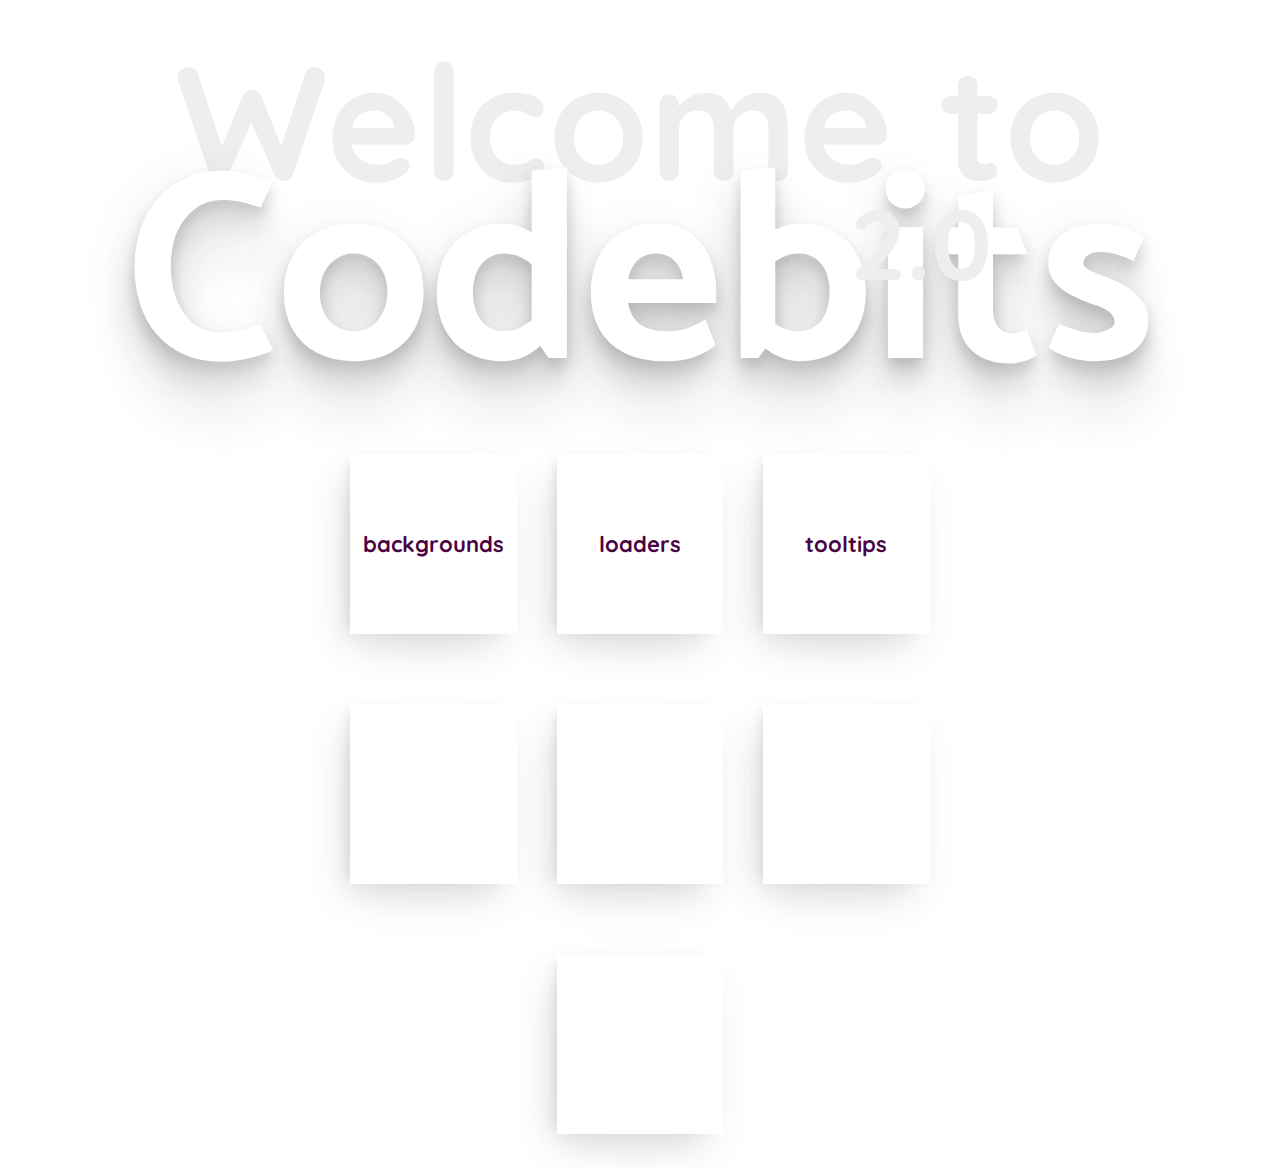
<file: index.html>
<!DOCTYPE HTML>
<html>
  <head>
    <title>Welcome to Codebits</title>
    <link rel="stylesheet" type="text/css" href="style.css">
    <link href="https://fonts.googleapis.com/css?family=Quicksand:400,700&display=swap" rel="stylesheet">
    <link href="https://fonts.googleapis.com/css?family=Catamaran:700&display=swap" rel="stylesheet">
  </head>

  <body>
    <header class = "main__header">
      Welcome to <span class = "main__header-title">Codebits</span><sup>2.0</sup>
    </header>
    <section class = "gallery__container">
      <div class = "gallery__element backgrounds">
        <a href="backgrounds.html">backgrounds</a>
      </div>
      <div class = "gallery__element loaders">
        <a href="loaders.html">loaders</a>
      </div>
      <div class = "gallery__element tooltips">
        <a href="tooltips.html">tooltips</a>
      </div>
    </div>
      <div class = "gallery__element">
      </div>
      <div class = "gallery__element">
      </div>
      <div class = "gallery__element">
      </div>
      <div class = "gallery__element">
      </div>
    </section>
  </body>
</html>
</file>
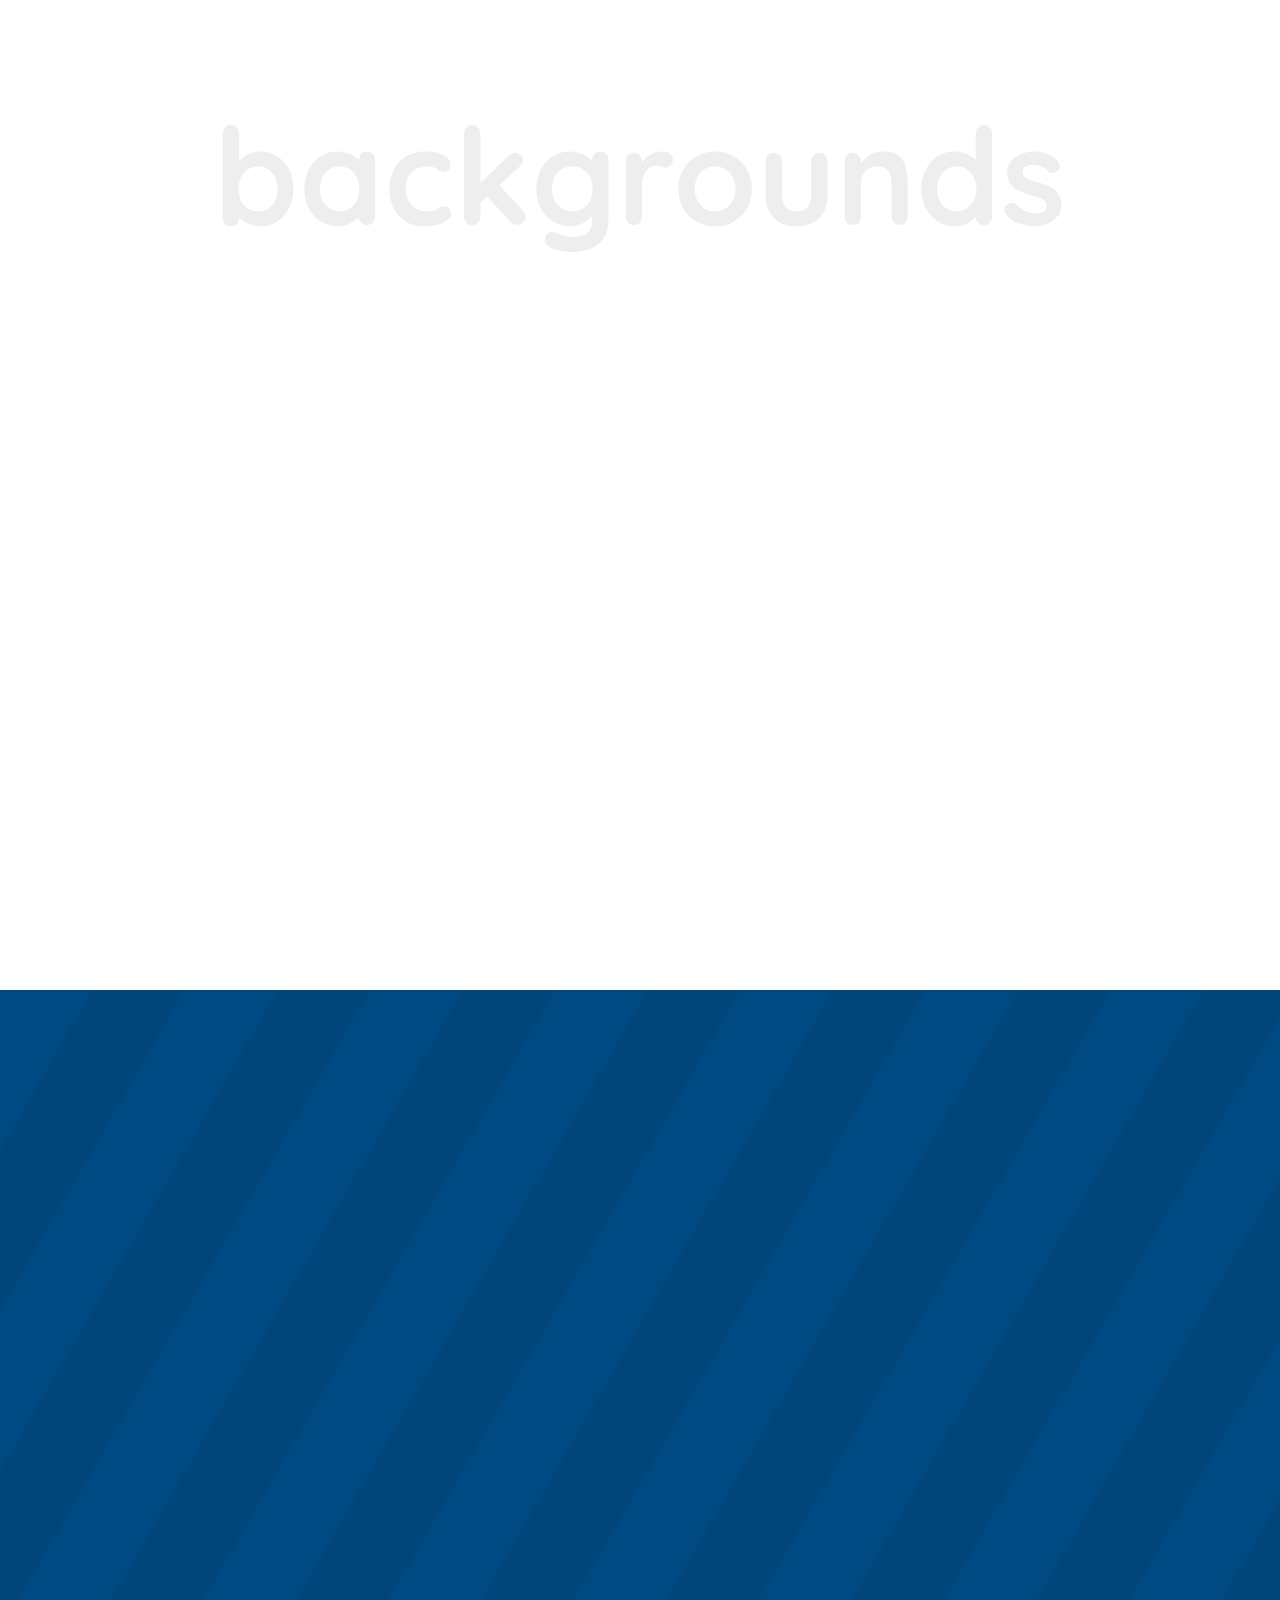
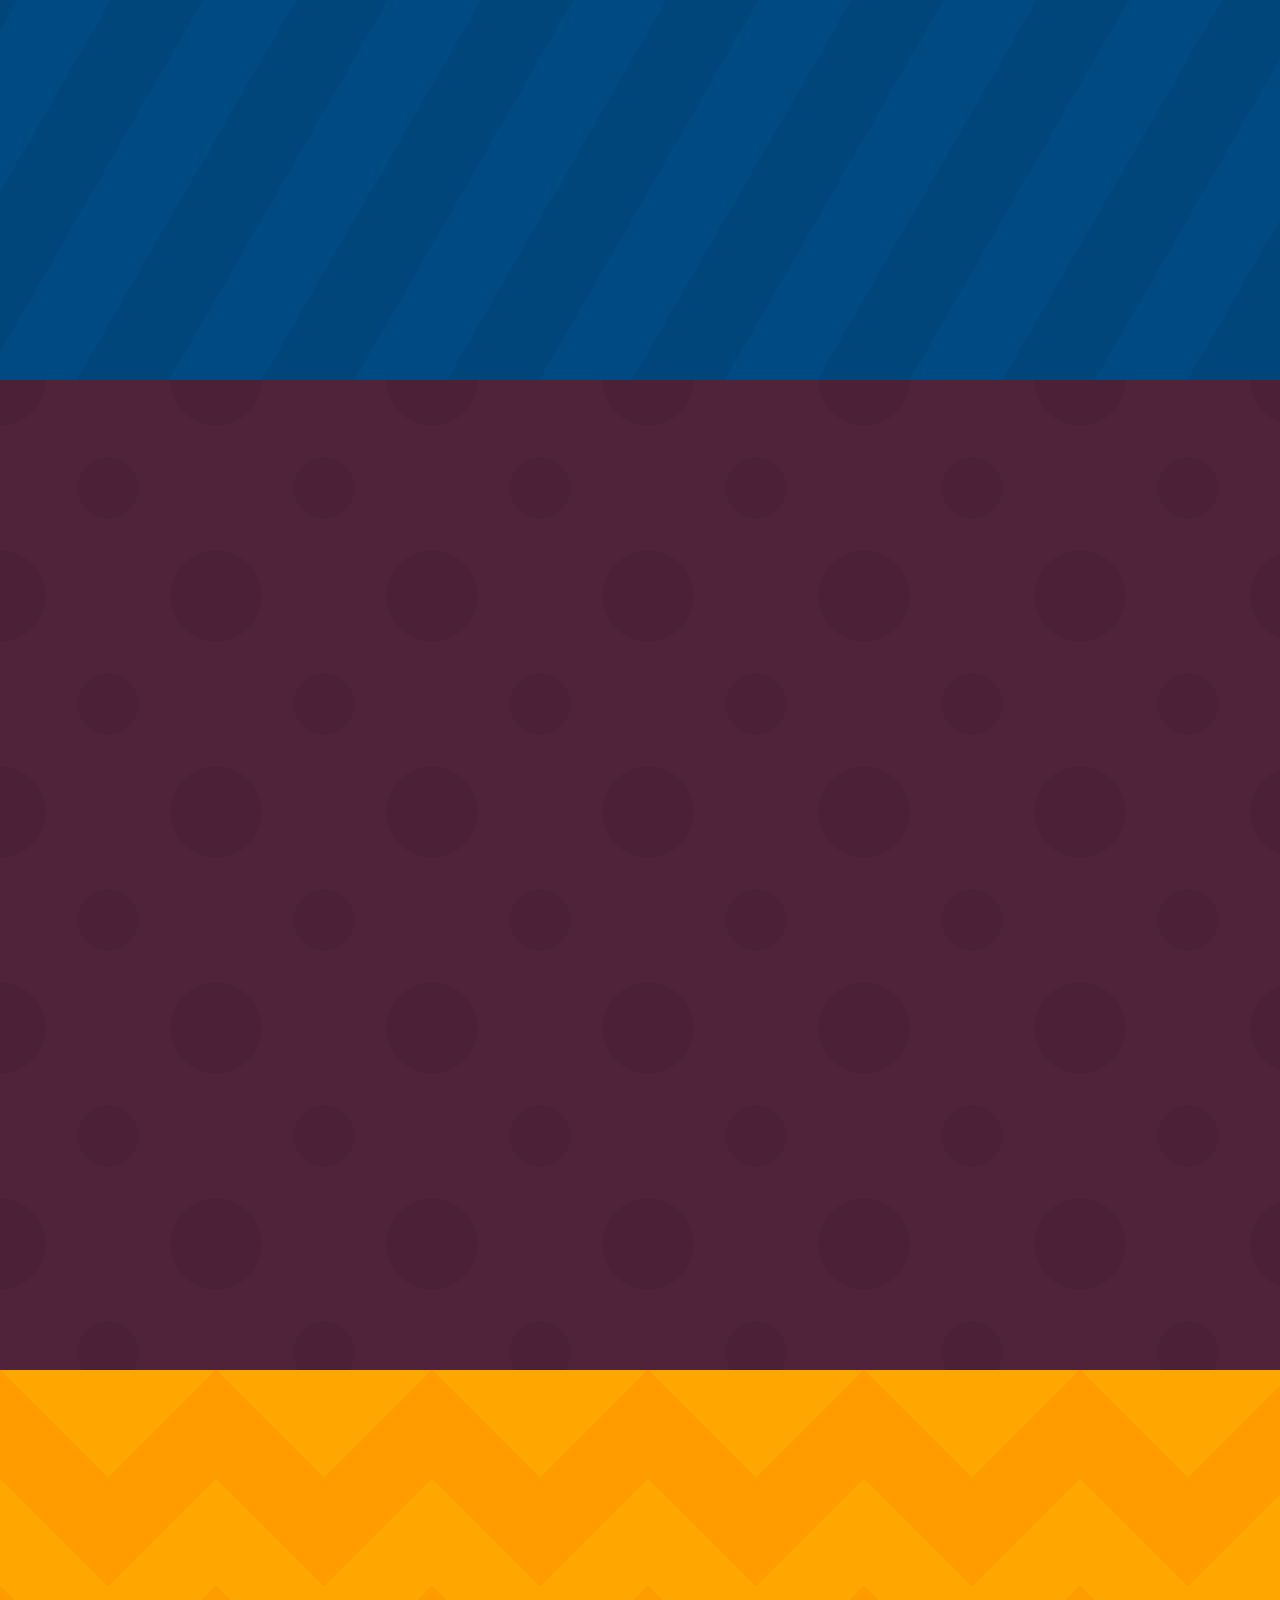
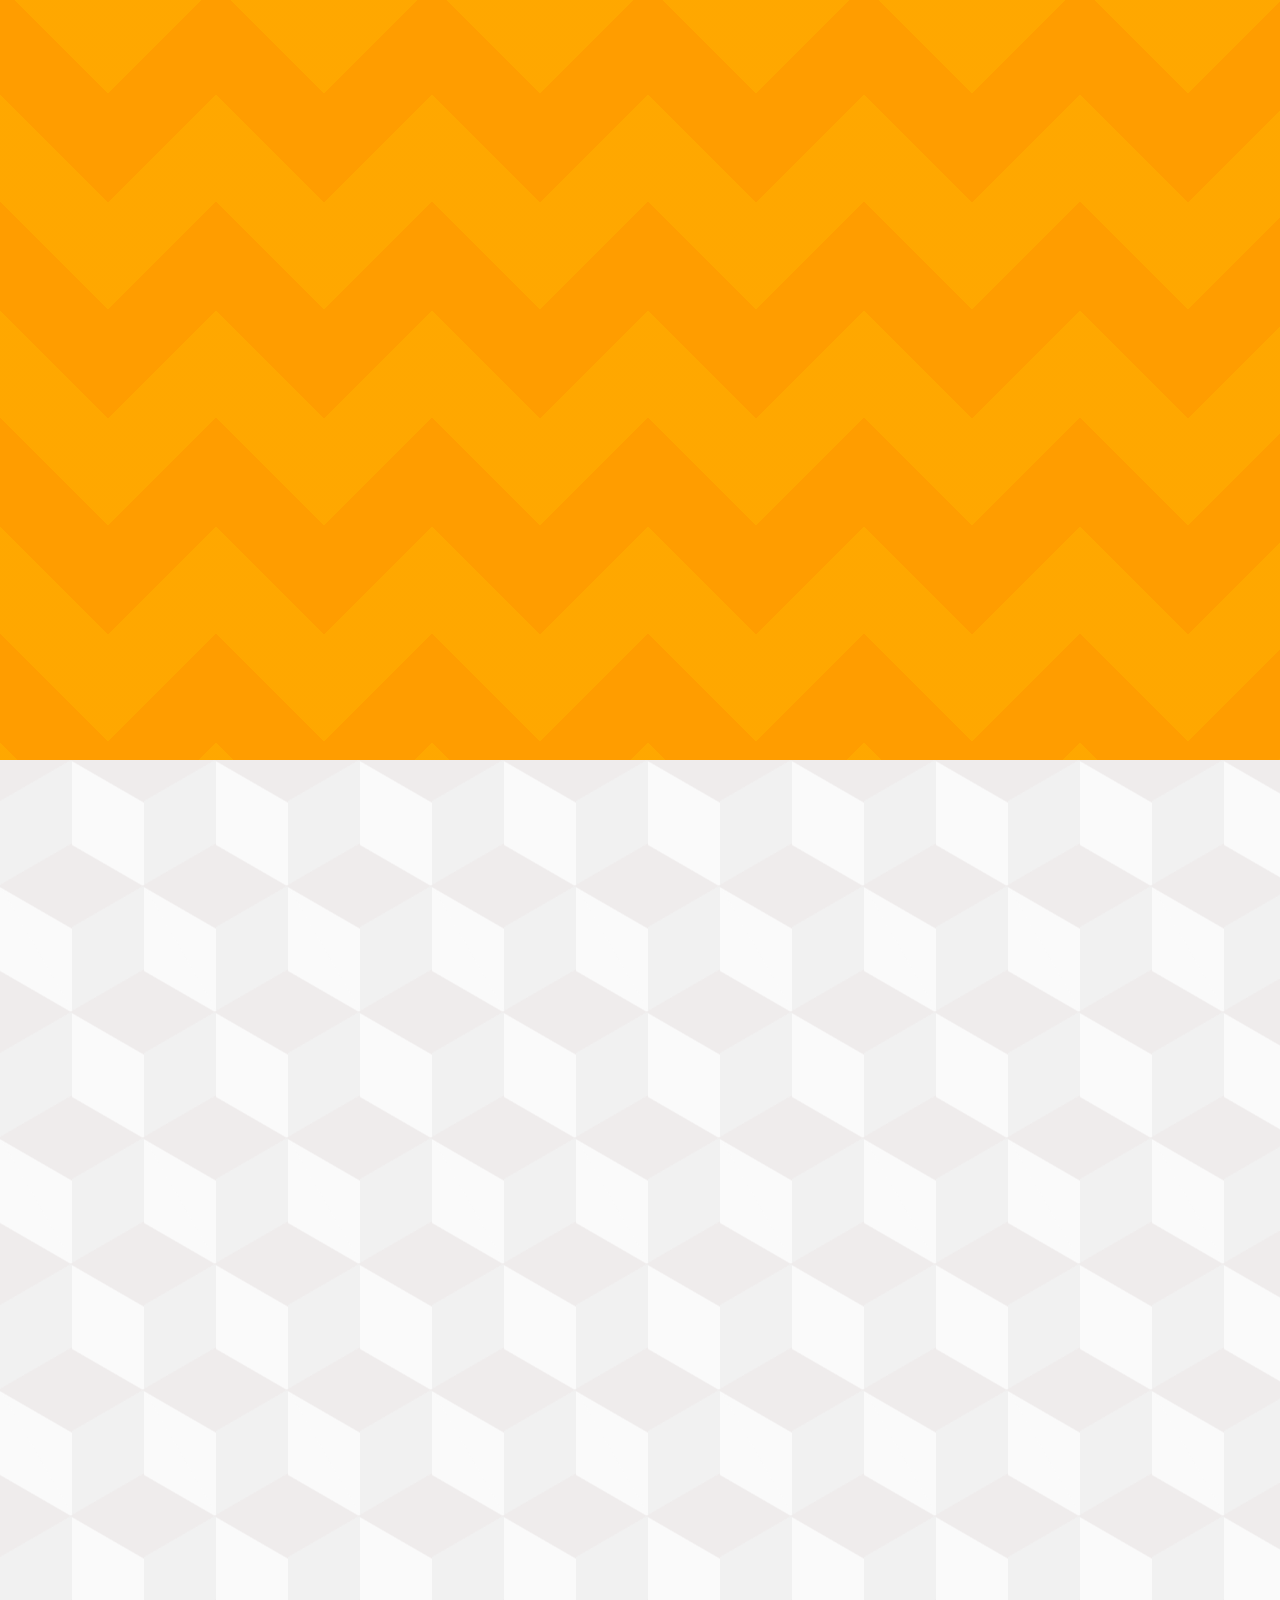
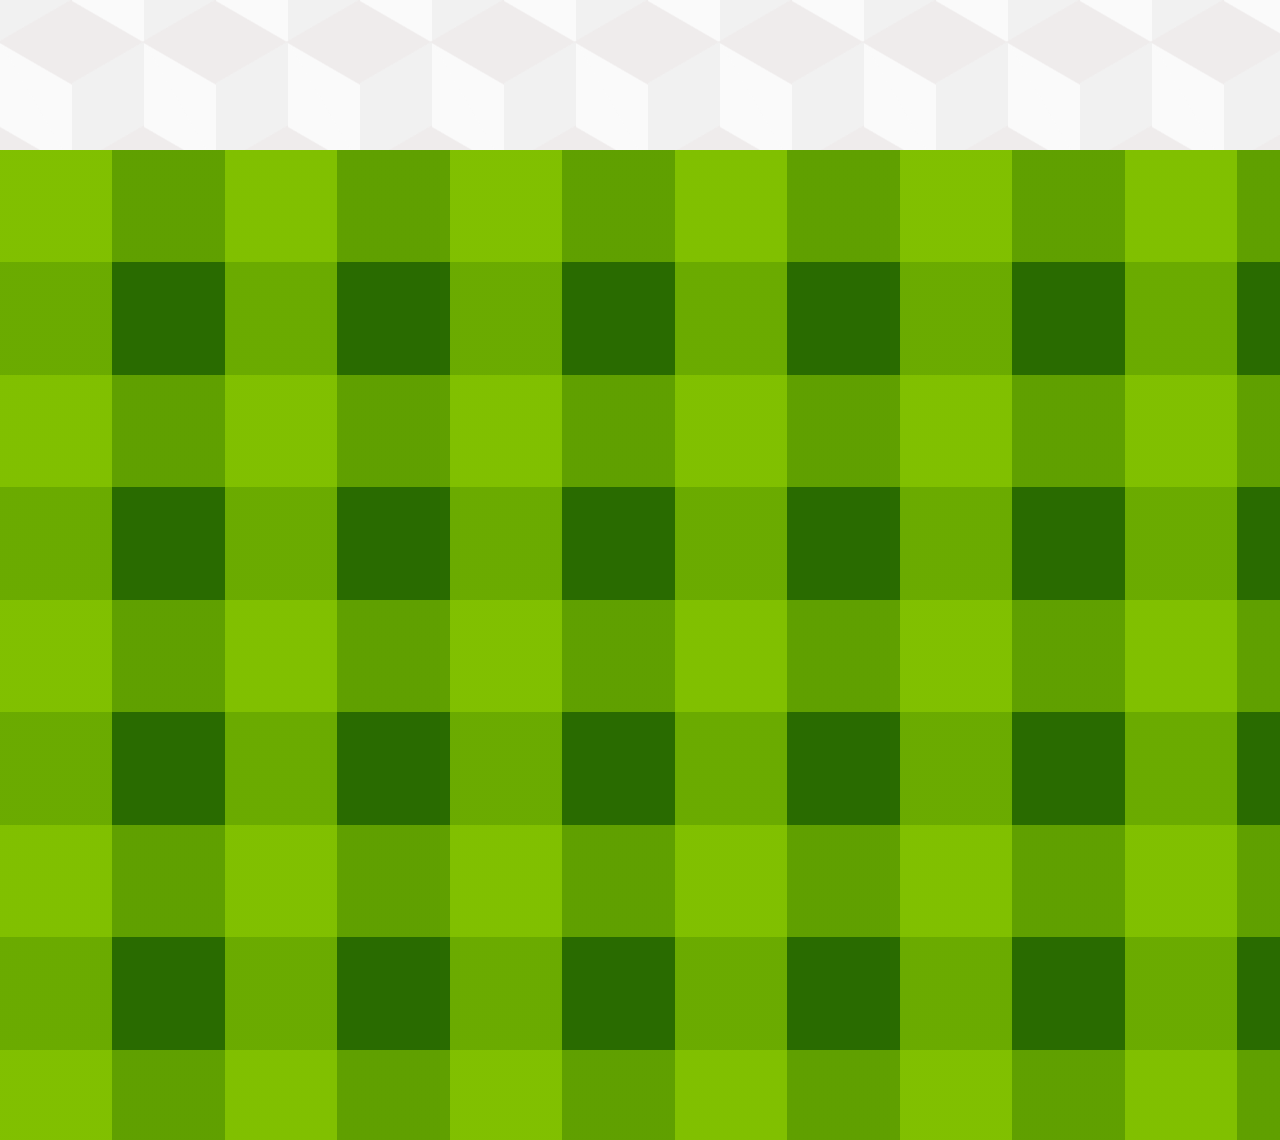
<file: backgrounds.html>
<!DOCTYPE HTML>
<html>
  <head>
    <title>Welcome to Codebits</title>
    <link rel="stylesheet" type="text/css" href="style-global.css">
    <link rel="stylesheet" type="text/css" href="style-backgrounds.css">
    <link href="https://fonts.googleapis.com/css?family=Quicksand:400,700&display=swap" rel="stylesheet">
    <link href="https://fonts.googleapis.com/css?family=Catamaran:700&display=swap" rel="stylesheet">
  </head>

  <body>
    <section class = "backgrounds__section backgrounds__zero" id = "background_zero">
      <header class = "backgrounds__header">
        backgrounds
      </header>
    </section>
    <section class = "backgrounds__section backgrounds__first" id = "background_one">
    </section>
    <section class = "backgrounds__section backgrounds__second" id = "background_two">
    </section>
    <section class = "backgrounds__section backgrounds__third" id = "background_three">
    </section>
    <section class = "backgrounds__section backgrounds__fourth" id = "background_four">
    </section>
    <section class = "backgrounds__section backgrounds__fifth" id = "background_five">
    </section>
  </body>
</html>
</file>
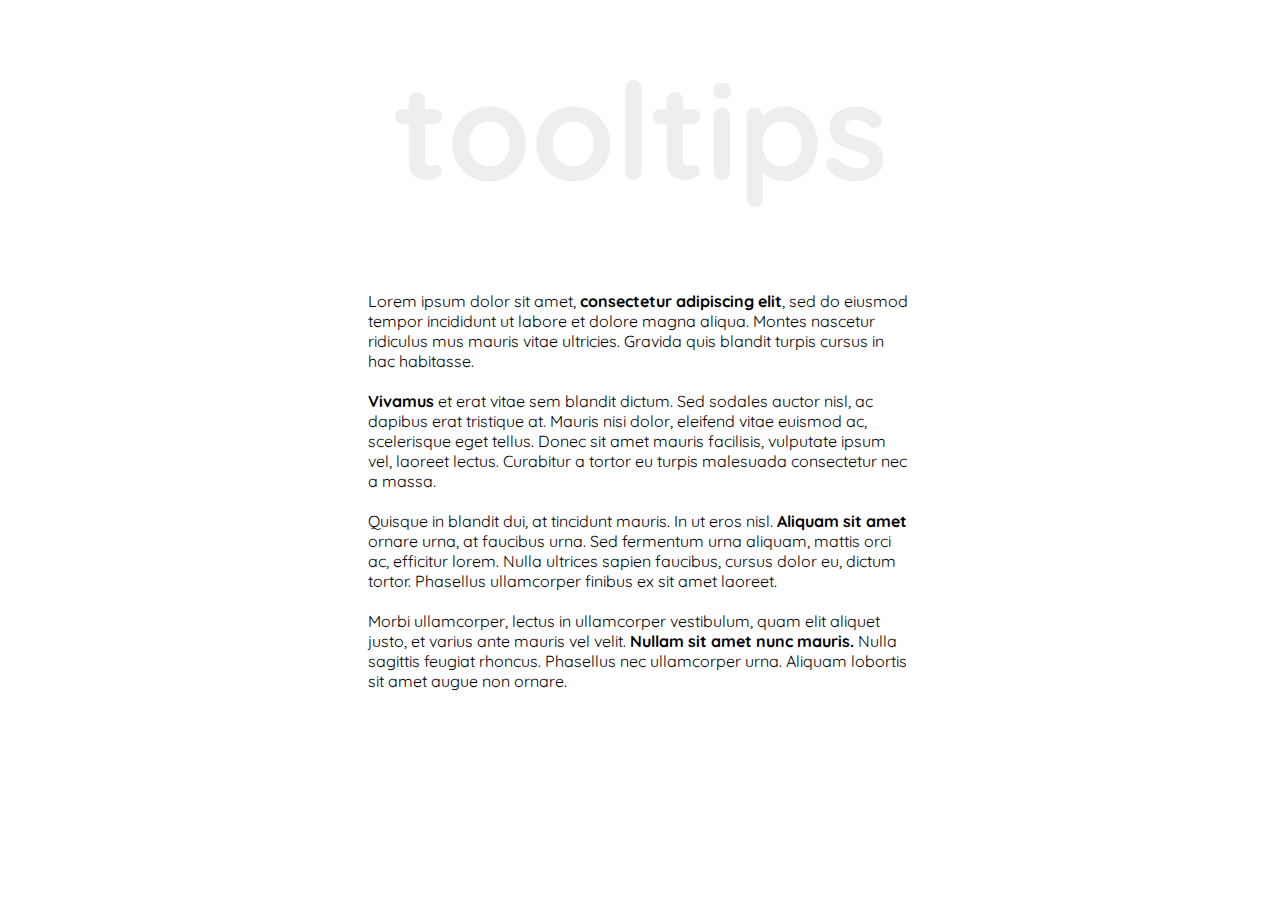
<file: tooltips.html>
<!DOCTYPE HTML>
<html>
  <head>
    <title>Welcome to Codebits</title>
    <link rel="stylesheet" type="text/css" href="style-global.css">
    <link rel="stylesheet" type="text/css" href="style-tooltips.css">
    <link href="https://fonts.googleapis.com/css?family=Quicksand:400,700&display=swap" rel="stylesheet">
    <link href="https://fonts.googleapis.com/css?family=Catamaran:700&display=swap" rel="stylesheet">
  </head>

  <body>
    <section class = "tooltips__section">
      <header class = "tooltips__header">
        tooltips
      </header>
    </section>
    <section class = "tooltips__section">
      <article class = "tooltips__text">
        Lorem ipsum dolor sit amet, <span class = "tooltip tooltip__top" title = "there is no spoon">consectetur adipiscing elit</span>, sed do eiusmod tempor incididunt ut labore et dolore magna aliqua.
        Montes nascetur ridiculus mus mauris vitae ultricies.
        Gravida quis blandit turpis cursus in hac habitasse.
        <br><br>
        <span class = "tooltip tooltip__left" title = "Expelliarmus!">Vivamus</span> et erat vitae sem blandit dictum. Sed sodales auctor nisl,
        ac dapibus erat tristique at. Mauris nisi dolor, eleifend vitae euismod ac,
        scelerisque eget tellus. Donec sit amet mauris facilisis, vulputate ipsum vel,
        laoreet lectus. Curabitur a tortor eu turpis malesuada consectetur nec a massa.
        <br><br>
        Quisque in blandit dui, at tincidunt mauris. In ut eros nisl. <span class = "tooltip tooltip__right" title = "The Cake is a Lie">Aliquam sit amet</span>
        ornare urna, at faucibus urna. Sed fermentum urna aliquam, mattis orci ac, efficitur
        lorem. Nulla ultrices sapien faucibus, cursus dolor eu, dictum tortor. Phasellus ullamcorper
        finibus ex sit amet laoreet.
        <br><br>
        Morbi ullamcorper, lectus in ullamcorper vestibulum, quam elit aliquet justo,
        et varius ante mauris vel velit. <span class = "tooltip tooltip__bottom" title = "Bazinga!">Nullam sit amet nunc mauris.</span> Nulla sagittis 
        feugiat rhoncus. Phasellus nec ullamcorper urna. Aliquam lobortis sit amet augue non ornare.
      </article>
    </section>
  </body>
</html>
</file>
<file: style.css>
* {
  margin: 0;
  padding: 0;
  box-sizing: border-box;
}

html {
  scroll-behavior: smooth;
}

body {
  margin: 0;
  position: relative;
  font-family: Quicksand;
}

.main__header {
  position: relative;
  display: inline-block;
  width: 100%;
  height: auto;
  padding: 40px;
  font-size: 18vh;
  font-weight: bold;
  line-height: 18vh;
  text-align: center;
  color: #eee;
}

.main__header-title {
  font-family: 'Catamaran';
  font-size: 30vh;
  color: #FFFFFF;
  text-shadow: -12px 6px 51px rgba(28, 28, 28, 0.06),
                0px 8px 13px rgba(28, 28, 28, 0.17),
                0px 27px 18px rgba(28, 28, 28, 0.05),
                0px 20px 39.99px rgba(28, 28, 28, 0.06),
                0px 53px 48.96px rgba(28, 28, 28, 0.10);
}

sup {
  font-size: 11vh;
  position: absolute;
  top: 18vh;
  right: 32vh;
}

a {
  font-size: 22px;
  text-decoration: none;
  color: rgb(73, 2, 66);
}

.gallery__container {
  display: flex;
  justify-content: center;
  align-content: start;
  flex-wrap: wrap;
  width: 55vw;
  margin: 0 auto;
}

.gallery__element {
  display: flex;
  justify-content: center;
  align-items: center;
  width: 13vw;
  height: 20vh;
  margin: 35px 20px;
  background-color: white;
  font-weight: 700;
  box-shadow: -15px 15px 31px -9px rgba(153, 153, 153, 0.20),
              -5px 20px 43px -14px rgba(153, 153, 153, 0.30),
              -7px 1px 11px -7px rgba(153, 153, 153, 0.30);
  transition: box-shadow 50ms ease-in,
              transform 50ms ease-in;
}

.gallery__element:hover {
  transform: scale(1.1) rotate(-.5deg);
  box-shadow: -25px 8px 29px 10px rgba(153, 153, 153, 0.10),
              2px 22px 25px -12px rgba(153, 153, 153, 0.20),
              -7px 1px 12px -8px rgba(153, 153, 153, 0.20);
}
</file>
<file: style-global.css>
* {
  margin: 0;
  padding: 0;
  box-sizing: border-box;
}

html {
  scroll-behavior: smooth;
}

body {
  margin: 0;
  position: relative;
  font-family: Quicksand;
}
</file>
<file: style-backgrounds.css>
.backgrounds__section {
  height: 110vh;
  position: relative;
}

.backgrounds__header {
  padding: 10vh;
  text-align: center;
  font-size: 15vh;
  font-weight: 700;
  color: #eee;
}

.backgrounds__first {
  background-image: repeating-linear-gradient(120deg, #004a84 0%, #004a84 5%, #00467b 5%, #00467b 10%);
}

.backgrounds__second {
  background-color: #50233B;
  background-image: radial-gradient(rgba(0, 0, 0, 0.05) 20%, transparent 0),
                    radial-gradient(rgba(0, 0, 0, 0.05) 30%, transparent 0);
  background-size: 24vh 24vh;
  background-position: 0 0, 12vh 12vh;
}

.backgrounds__third {
  background: linear-gradient(135deg, rgba(255, 207, 0, 0.2) 25%, transparent 25%) -12vh 0,
              linear-gradient(225deg, rgba(255, 207, 0, 0.2) 25%, transparent 25%) -12vh 0,
              linear-gradient(315deg, rgba(255, 207, 0, 0.2) 25%, transparent 25%),
              linear-gradient(45deg, rgba(255, 207, 0, 0.2) 25%, transparent 25%);
  background-size: 24vh 24vh;
  background-color: #FF9D00;
}

.backgrounds__fourth {
  background-color:#f1f1f1;
  background-image: linear-gradient(30deg, #efecec 12%, transparent 12.5%, transparent 87%, #efecec 87.5%, #efecec),
                    linear-gradient(150deg, #efecec 12%, transparent 12.5%, transparent 87%, #efecec 87.5%, #efecec),
                    linear-gradient(30deg, #efecec 12%, transparent 12.5%, transparent 87%, #efecec 87.5%, #efecec),
                    linear-gradient(150deg, #efecec 12%, transparent 12.5%, transparent 87%, #efecec 87.5%, #efecec),
                    linear-gradient(60deg, #fafafa 25%, transparent 25.5%, transparent 75%, #fafafa 75%, #fafafa),
                    linear-gradient(60deg, #fafafa 25%, transparent 25.5%, transparent 75%, #fafafa 75%, #fafafa);
  background-size: 16vh 28vh;
  background-position: 0 0, 0 0, 8vh 14vh, 8vh 14vh, 0 0, 8vh 14vh;
}

.backgrounds__fifth {
  background-color: rgb(41, 107, 0);
  background-image: linear-gradient(90deg, rgba(151, 213, 0, 0.6) 50%, transparent 50%),
                    linear-gradient(rgba(151, 213, 0, 0.5) 50%, transparent 50%);
  background-size: 25vh 25vh;
}
</file>
<file: style-tooltips.css>
.tooltips__section {
  display: flex;
  justify-content: center;
  align-items: center;
}

.tooltips__header {
  margin: 5vh;
  text-align: center;
  font-size: 15vh;
  font-weight: 700;
  color: #eee;
}

.tooltips__text {
  width: 50vw;
  padding: 2em 3em;
}

.tooltip {
  position: relative;
  font-weight: 700;
}

.tooltip::before, .tooltip::after {
  position: absolute;
  visibility: hidden;
  opacity: 0;
  background-color: #50233B;
  transition: transform 100ms ease-in-out;
}

.tooltip::before {
  content: attr(title);
  line-height: 2em;
  height: 2em;
  width: 10em;
  padding: 0.3em;
  text-align: center;
  font-size: 0.8em;
  font-weight: normal;
  border-radius: 10px;
  z-index: 2;
  color: white;
}

.tooltip::after {
  content: '';
  height: 1em;
  width: 1em;
  z-index: 1;
}

.tooltip__top::before {
  top: -4em;
  left: 50%;
  transform: translateX(-50%) translateY(-1em);
}

.tooltip__top::after {
  left: 50%;
  top: -1.7em;
  transform: translateX(-50%) translateY(-1em) rotate(45deg);
}

.tooltip__top:hover::before {
  transform: translateX(-50%) translateY(0em);
}

.tooltip__top:hover::after {
  transform: translateX(-50%) translateY(0em) rotate(45deg);
}

.tooltip:hover::before, .tooltip:hover::after {
  opacity: 1;
  visibility: visible;
}

.tooltip__left::before {
  transform: translateX(-15em);
}

.tooltip__left::after {
  transform: translateX(-8.4em) translateY(0.5em) rotate(45deg);
}

.tooltip__left:hover::before {
  transform: translateX(-12em);
}

.tooltip__left:hover::after {
  transform: translateX(-5.8em) translateY(0.5em) rotate(45deg);
}

.tooltip__right::before {
  transform: translateX(15em);
}

.tooltip__right::after {
  transform: translateX(3.6em) translateY(0.5em) rotate(45deg);
}

.tooltip__right:hover::before {
  transform: translateX(12em);
}

.tooltip__right:hover::after {
  transform: translateX(1.05em) translateY(0.5em) rotate(45deg);
}

.tooltip__bottom::before {
  top: 4em;
  left: 50%;
  transform: translateX(-50%) translateY(1em);
}

.tooltip__bottom::after {
  left: 50%;
  top: 1.7em;
  transform: translateX(-50%) translateY(2em) rotate(45deg);
}

.tooltip__bottom:hover::before {
    transform: translateX(-50%) translateY(0em);
}

.tooltip__bottom:hover::after {
  transform: translateX(-50%) translateY(1em) rotate(45deg);
}
</file>
